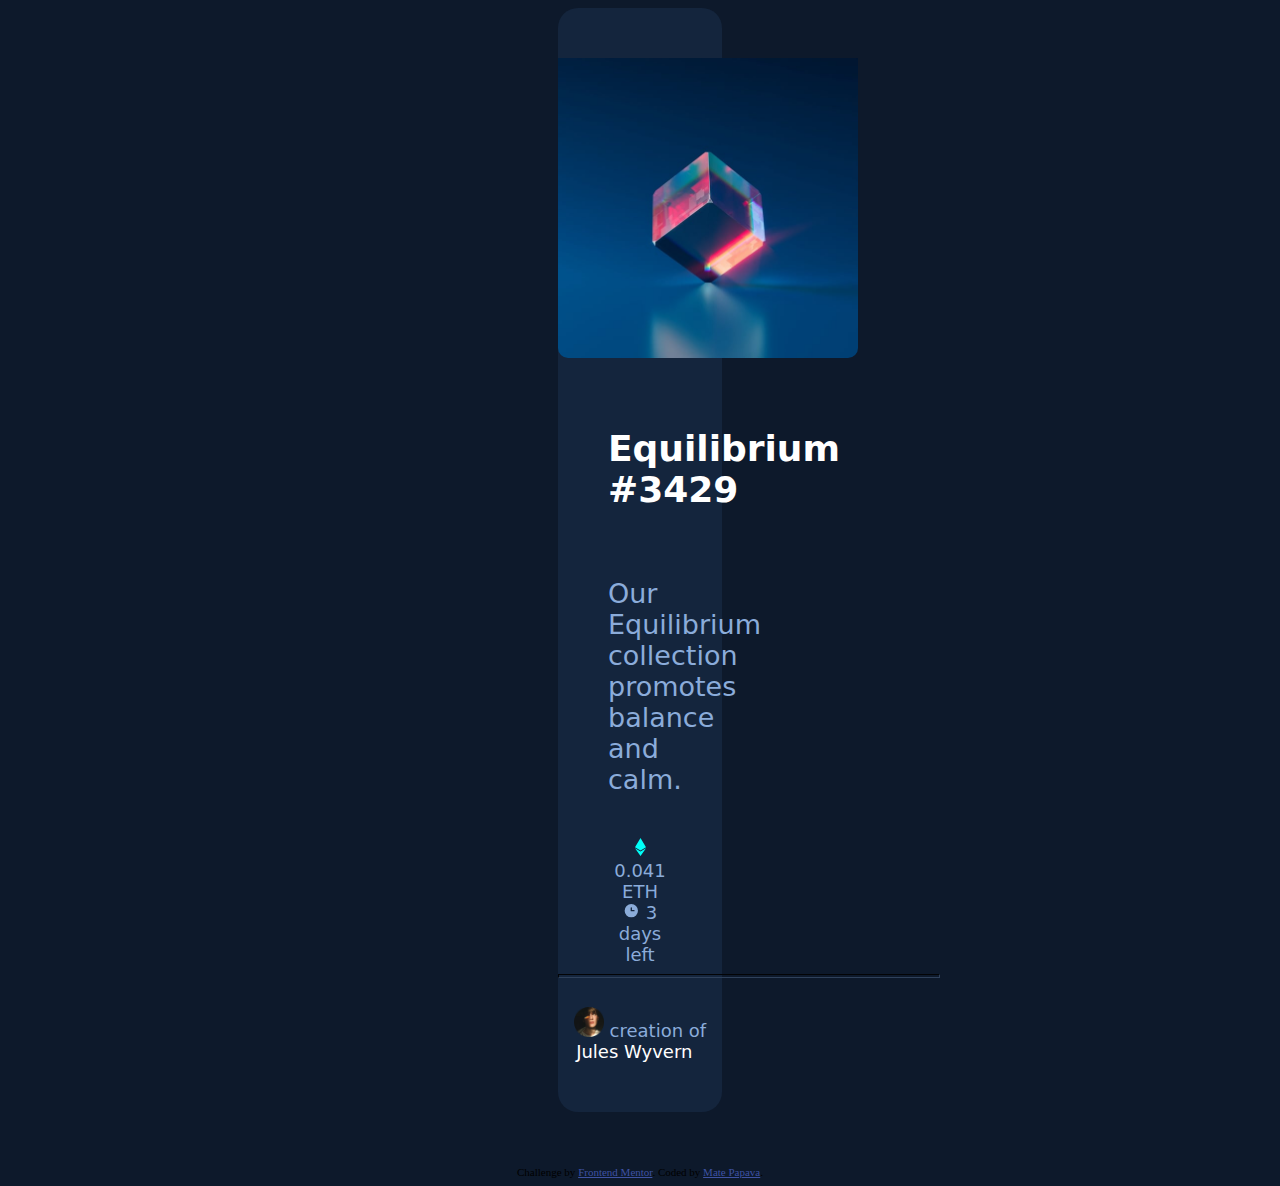
<file: nft-preview-card-component-main/index.html>
<!DOCTYPE html>
<html lang="en">
<head>
  <meta charset="UTF-8">
  <meta name="viewport" content="width=device-width, initial-scale=1.0"> <!-- displays site properly based on user's device -->
  <link rel="preconnect" href="https://fonts.googleapis.com">
  <link rel="preconnect" href="https://fonts.gstatic.com" crossorigin>
  <link href="https://fonts.googleapis.com/css2?family=Hanken+Grotesk:wght@100&display=swap" rel="stylesheet">
  <link rel="icon" type="image/png" sizes="32x32" href="./images/favicon-32x32.png">
  <link rel="stylesheet" href="style.css">
  <title>Frontend Mentor | NFT preview card component</title>

  <!-- Feel free to remove these styles or customise in your own stylesheet 👍 -->
  <style>
    .attribution { font-size: 11px; text-align: center; }
    .attribution a { color: hsl(228, 45%, 44%); }
  </style>
</head>
<body><div class="main">
  
    <img  src="./images/image-equilibrium.jpg" alt="Image" class="EQ">
    <span class="icon"><img src="./images/icon-view.svg" alt=""></span>
  
  
 <br>
 <br>
 <h1 class="number"> Equilibrium #3429</h1>
<br>
 <h2 class="description"> Our Equilibrium collection promotes balance and calm.
 </h2>
<br>
 <p class="price"> <img src="./images/icon-ethereum.svg" alt=""> 0.041 ETH</p>
  <p class="deadline"> <img src="./images/icon-clock.svg" alt="" class="clock">  3 days left</p>
  <hr class="line" style="height: 2px; width: 380px;" >
 <footer class="footer"> <img src="./images/image-avatar.png" alt="" class="Jules"> <span style="color:  hsl(215, 51%, 70%);">creation of</span>  <span class="name" >Jules Wyvern</span> &nbsp;</footer></div>
   
<br>
<br><br>
  <div class="attribution">
    Challenge by <a href="https://www.frontendmentor.io?ref=challenge" target="_blank">Frontend Mentor</a>. 
    Coded by <a href="#">Mate Papava</a>.
  </div>
</body>
</html>
</file>
<file: nft-preview-card-component-main/style.css>
.main{
    background-color: hsl(216, 50%, 16%);
    
    margin-left: 550px;
    margin-right: 550px;
    width: auto;
    height: auto;
  text-align: center;
  color: white;
  border: 10px,10px,10px,10px;
  padding-bottom: 50px;
  border-radius: 20px;
  font-size: 18px;
  box-shadow: 2,2,10,10, hsl(215, 32%, 27%);
  
  
  
  font-family:system-ui, -apple-system, BlinkMacSystemFont, 'Segoe UI', Roboto, Oxygen, Ubuntu, Cantarell, 'Open Sans', 'Helvetica Neue', sans-serif ;
}


    

.EQ{
    padding-top: 50px;
    width: 300px;
    height: auto;
    border-radius: 10px;
    cursor: pointer;
    display: inline-block;
    max-width: 300px;
}
.number{
    text-align: left;
    padding-left: 50px;
    font-weight:600 ;
    cursor: pointer
}
.number:hover{
    color: hsl(178, 100%, 50%) ;
}


.EQ:hover{
    
    
    background-image: url('./images/icon-view.svg');
    background-size: cover;
    display: inline-block;
    fill:aqua;
    opacity: 1;
}


.icon{
    position: absolute;
    top: 27%;
    left: 50%;
    transform: translate(-50%, -50%);
    z-index: 1;
    opacity:0;
    cursor: pointer;
}
 .icon:hover{
    opacity: 1;
    fill: cyan;
 }

body{
    background-color:hsl(217, 54%, 11%) ;
}
.description{
    text-align: left;
    font-weight: 300;
    padding-left: 50px ;
    color:  hsl(215, 51%, 70%);
}

.main p{
 display: inline-block;
 margin: 0 50px;
 font-size: 18px;
 color: hsl(215, 51%, 70%) ;
 cursor: pointer;

}

.main p:hover{
    color: hsl(178, 100%, 50%) ;
}

.Jules{
    padding-top: 20px;
    width: 30px;
    text-align: left;
    
}

.name

.footer{
    cursor: pointer;
    text-align: left;
    padding-left: 30px;
    font-weight: 400;
}
.price{
    color:  hsl(178, 100%, 50%);
}
.name{
    color: white;
    cursor: pointer;
}
.name:hover{
    color: hsl(178, 100%, 50%);
}



.line{


    

   border-color:hsl(215, 32%, 27%) ; 
}
@media screen and (max-width: 376px) {
    .main{
        background-color: hsl(216, 50%, 16%);
        
        margin-left: 5px;
        margin-right: 5px;
        width: auto;
        height: auto;
      text-align: center;
      color: white;
      border: 10px,10px,10px,10px;
      padding-bottom: 5px;
      border-radius: 20px;
      font-size: 8px;
      box-shadow: 2,2,10,10, hsl(215, 32%, 27%);
      
      
      
      font-family:system-ui, -apple-system, BlinkMacSystemFont, 'Segoe UI', Roboto, Oxygen, Ubuntu, Cantarell, 'Open Sans', 'Helvetica Neue', sans-serif ;
    }
    
    
        
    
    .EQ{
        padding-top: 50px;
        width: 250px;
        height: auto;
        border-radius: 10px;
        cursor: pointer;
        display: inline-block;
        max-width: 300px;
    }
    .number{
        text-align: left;
        padding-left: 15px;
        font-weight:600 ;
        cursor: pointer
    }
    .number:hover{
        color: hsl(178, 100%, 50%) ;
    }
    
    
    .EQ:hover{
        
        
        background-image: url('./images/icon-view.svg');
        background-size: cover;
        display: inline-block;
        fill:aqua;
        opacity: 1;
    }
    
    
    .icon{
        position: absolute;
        top: 27%;
        left: 50%;
        transform: translate(-50%, -50%);
        z-index: 1;
        opacity:0;
        cursor: pointer;
    }
     .icon:hover{
        opacity: 1;
        fill: cyan;
     }
    
    body{
        background-color:hsl(217, 54%, 11%) ;
    }
    .description{
        text-align: left;
        font-weight: 300;
        padding-left: 50px ;
        color:  hsl(215, 51%, 70%);
    }
    
    .main p{
     display: inline-block;
     margin: 0 15px;
     font-size: 10px;
     color: hsl(215, 51%, 70%) ;
     cursor: pointer;
    
    }
    
    .main p:hover{
        color: hsl(178, 100%, 50%) ;
    }
    
    .Jules{
        padding-top: 20px;
        width: 10px;
        text-align: left;
        
    }
    
    .name
    
    .footer{
        cursor: pointer;
        text-align: left;
        padding-left: 10px;
        font-weight: 400;
    }
    .price{
        color:  hsl(178, 100%, 50%);
    }
    .name{
        color: white;
        cursor: pointer;
    }
    .name:hover{
        color: hsl(178, 100%, 50%);
    }
    
    
    
    .line{
    
    
        width: 10px;
    
       border-color:hsl(215, 32%, 27%) ; 
    }
}
</file>
